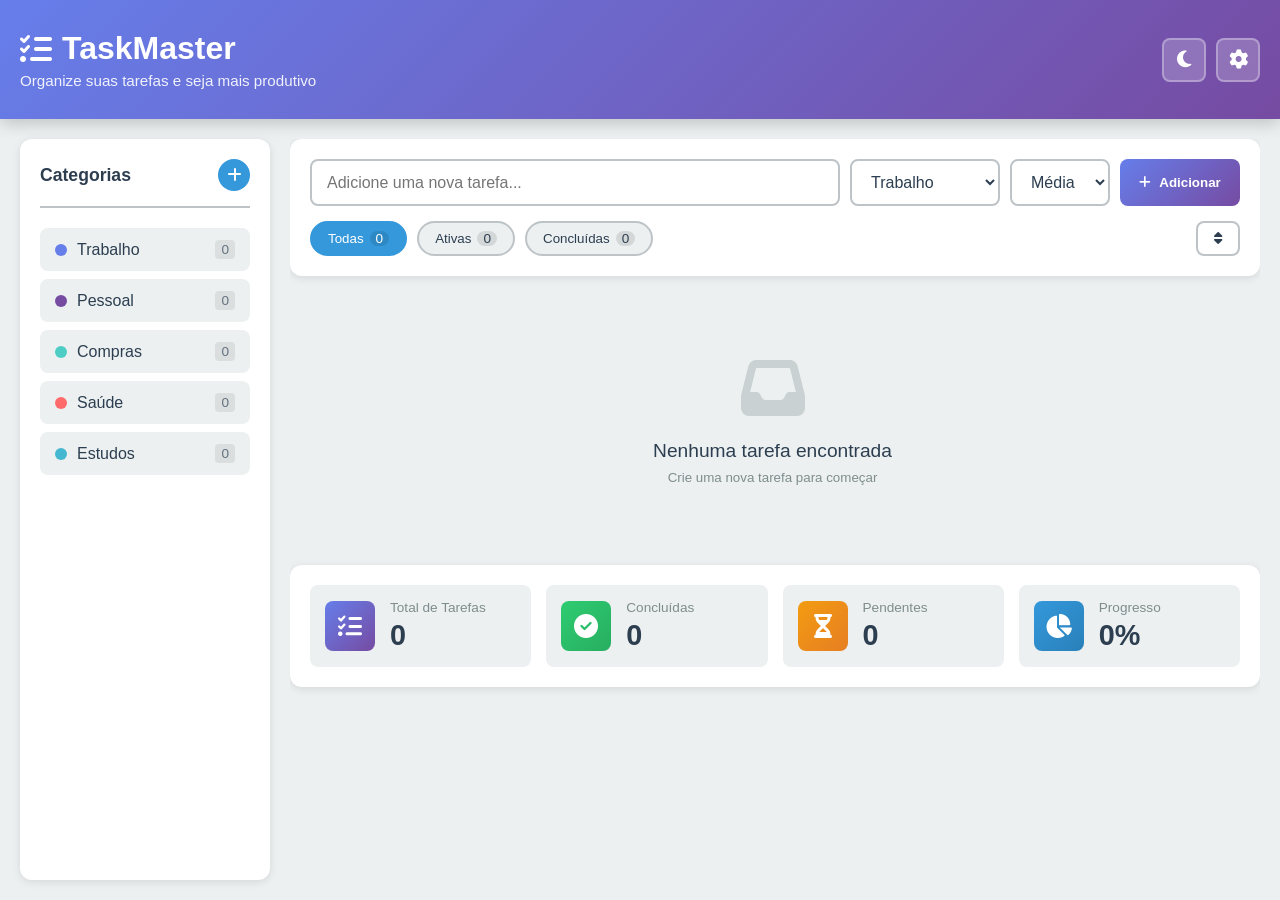
<file: todo.html>
<!DOCTYPE html>
<html lang="pt-BR">
<head>
    <meta charset="UTF-8">
    <meta name="viewport" content="width=device-width, initial-scale=1.0">
    <title>TaskMaster - Gerenciador de Tarefas</title>
    <link rel="stylesheet" href="https://cdnjs.cloudflare.com/ajax/libs/font-awesome/6.4.0/css/all.min.css">
    <link rel="stylesheet" href="assets/css/todo.css">
</head>
<body>
    <div class="container">
        <!-- Header -->
        <header class="header">
            <div class="header-content">
                <h1><i class="fas fa-tasks"></i> TaskMaster</h1>
                <p>Organize suas tarefas e seja mais produtivo</p>
            </div>
            <div class="header-buttons">
                <button id="darkModeBtn" class="theme-btn" title="Alternar modo escuro">
                    <i class="fas fa-moon"></i>
                </button>
                <button id="settingsBtn" class="settings-btn" title="Configurações">
                    <i class="fas fa-cog"></i>
                </button>
            </div>
        </header>

        <!-- Main Content -->
        <main class="main-content">
            <!-- Sidebar with Categories -->
            <aside class="sidebar">
                <div class="sidebar-header">
                    <h3>Categorias</h3>
                    <button id="addCategoryBtn" class="add-btn" title="Adicionar categoria">
                        <i class="fas fa-plus"></i>
                    </button>
                </div>
                <div id="categoriesList" class="categories-list">
                    <!-- Categories will be added here -->
                </div>
            </aside>

            <!-- Tasks Section -->
            <section class="tasks-section">
                <!-- Task Input -->
                <div class="task-input-container">
                    <div class="input-wrapper">
                        <input 
                            type="text" 
                            id="taskInput" 
                            class="task-input" 
                            placeholder="Adicione uma nova tarefa..."
                            autocomplete="off"
                        >
                        <select id="categorySelect" class="category-select">
                            <!-- Options will be populated by JS -->
                        </select>
                        <select id="prioritySelect" class="priority-select">
                            <option value="low">Baixa</option>
                            <option value="medium" selected>Média</option>
                            <option value="high">Alta</option>
                        </select>
                        <button id="addTaskBtn" class="add-task-btn">
                            <i class="fas fa-plus"></i> Adicionar
                        </button>
                    </div>
                    <div class="filter-container">
                        <button id="filterAllBtn" class="filter-btn active" data-filter="all">
                            Todas <span class="count">0</span>
                        </button>
                        <button id="filterActiveBtn" class="filter-btn" data-filter="active">
                            Ativas <span class="count">0</span>
                        </button>
                        <button id="filterCompleteBtn" class="filter-btn" data-filter="completed">
                            Concluídas <span class="count">0</span>
                        </button>
                        <button id="sortBtn" class="sort-btn" title="Ordenar tarefas">
                            <i class="fas fa-sort"></i>
                        </button>
                    </div>
                </div>

                <!-- Tasks List -->
                <div id="tasksList" class="tasks-list">
                    <div class="empty-state">
                        <i class="fas fa-inbox"></i>
                        <p>Nenhuma tarefa ainda</p>
                        <small>Adicione uma tarefa para começar!</small>
                    </div>
                </div>

                <!-- Statistics -->
                <div class="statistics">
                    <div class="stat-card">
                        <div class="stat-icon">
                            <i class="fas fa-list-check"></i>
                        </div>
                        <div class="stat-info">
                            <p class="stat-label">Total de Tarefas</p>
                            <p class="stat-value" id="totalTasks">0</p>
                        </div>
                    </div>
                    <div class="stat-card">
                        <div class="stat-icon completed">
                            <i class="fas fa-check-circle"></i>
                        </div>
                        <div class="stat-info">
                            <p class="stat-label">Concluídas</p>
                            <p class="stat-value" id="completedTasks">0</p>
                        </div>
                    </div>
                    <div class="stat-card">
                        <div class="stat-icon pending">
                            <i class="fas fa-hourglass-half"></i>
                        </div>
                        <div class="stat-info">
                            <p class="stat-label">Pendentes</p>
                            <p class="stat-value" id="pendingTasks">0</p>
                        </div>
                    </div>
                    <div class="stat-card">
                        <div class="stat-icon progress">
                            <i class="fas fa-chart-pie"></i>
                        </div>
                        <div class="stat-info">
                            <p class="stat-label">Progresso</p>
                            <p class="stat-value" id="progressPercent">0%</p>
                        </div>
                    </div>
                </div>
            </section>
        </main>

        <!-- Sort Modal -->
        <div id="sortModal" class="modal">
            <div class="modal-content">
                <div class="modal-header">
                    <h3>Ordenar Tarefas</h3>
                    <button class="close-btn" onclick="closeSortModal()">
                        <i class="fas fa-times"></i>
                    </button>
                </div>
                <div class="modal-body">
                    <button class="sort-option" onclick="sortTasks('date-desc')">
                        <i class="fas fa-arrow-down"></i> Mais Recentes
                    </button>
                    <button class="sort-option" onclick="sortTasks('date-asc')">
                        <i class="fas fa-arrow-up"></i> Mais Antigas
                    </button>
                    <button class="sort-option" onclick="sortTasks('priority-high')">
                        <i class="fas fa-sort-amount-down"></i> Prioridade Alta
                    </button>
                    <button class="sort-option" onclick="sortTasks('priority-low')">
                        <i class="fas fa-sort-amount-up"></i> Prioridade Baixa
                    </button>
                    <button class="sort-option" onclick="sortTasks('name-asc')">
                        <i class="fas fa-arrow-a-z"></i> Nome (A-Z)
                    </button>
                    <button class="sort-option" onclick="sortTasks('name-desc')">
                        <i class="fas fa-arrow-z-a"></i> Nome (Z-A)
                    </button>
                </div>
            </div>
        </div>

        <!-- Settings Modal -->
        <div id="settingsModal" class="modal">
            <div class="modal-content">
                <div class="modal-header">
                    <h3>Configurações</h3>
                    <button class="close-btn" onclick="closeSettingsModal()">
                        <i class="fas fa-times"></i>
                    </button>
                </div>
                <div class="modal-body">
                    <div class="settings-group">
                        <label>
                            <input type="checkbox" id="notificationsToggle" checked>
                            <span>Ativar notificações de tarefas</span>
                        </label>
                    </div>
                    <div class="settings-group">
                        <label>
                            <input type="checkbox" id="soundToggle" checked>
                            <span>Som ao adicionar tarefa</span>
                        </label>
                    </div>
                    <div class="settings-group">
                        <label>
                            <input type="checkbox" id="autoDeleteToggle">
                            <span>Auto-deletar tarefas concluídas após 7 dias</span>
                        </label>
                    </div>
                    <hr style="margin: 20px 0;">
                    <button class="danger-btn" onclick="clearAllTasks()">
                        <i class="fas fa-trash"></i> Limpar Todas as Tarefas
                    </button>
                    <button class="danger-btn" onclick="exportData()">
                        <i class="fas fa-download"></i> Exportar Dados
                    </button>
                    <button class="danger-btn" onclick="importData()">
                        <i class="fas fa-upload"></i> Importar Dados
                    </button>
                    <input type="file" id="importFile" style="display: none;" accept=".json">
                </div>
            </div>
        </div>

        <!-- Add Category Modal -->
        <div id="addCategoryModal" class="modal">
            <div class="modal-content">
                <div class="modal-header">
                    <h3>Adicionar Categoria</h3>
                    <button class="close-btn" onclick="closeAddCategoryModal()">
                        <i class="fas fa-times"></i>
                    </button>
                </div>
                <div class="modal-body">
                    <input 
                        type="text" 
                        id="categoryInput" 
                        class="modal-input" 
                        placeholder="Nome da categoria"
                        autocomplete="off"
                    >
                    <div class="color-picker">
                        <label>Cor da categoria:</label>
                        <div class="color-options">
                            <button class="color-btn" style="background-color: #FF6B6B;" onclick="selectColor('#FF6B6B')"></button>
                            <button class="color-btn" style="background-color: #4ECDC4;" onclick="selectColor('#4ECDC4')"></button>
                            <button class="color-btn" style="background-color: #45B7D1;" onclick="selectColor('#45B7D1')"></button>
                            <button class="color-btn" style="background-color: #FFA07A;" onclick="selectColor('#FFA07A')"></button>
                            <button class="color-btn" style="background-color: #98D8C8;" onclick="selectColor('#98D8C8')"></button>
                            <button class="color-btn" style="background-color: #F7DC6F;" onclick="selectColor('#F7DC6F')"></button>
                        </div>
                    </div>
                    <button class="confirm-btn" onclick="confirmAddCategory()">
                        <i class="fas fa-check"></i> Adicionar
                    </button>
                </div>
            </div>
        </div>

        <!-- Toast Notification -->
        <div id="toast" class="toast"></div>
    </div>

    <script src="assets/js/todo-app.js"></script>
</body>
</html>
</file>
<file: assets/css/todo.css>
/* ============================================
   TODO APP - VARIÁVEIS E ESTILOS GLOBAIS
   ============================================ */

:root {
    --primary-color: #3498db;
    --secondary-color: #2ecc71;
    --danger-color: #e74c3c;
    --warning-color: #f39c12;
    --dark-bg: #2c3e50;
    --light-bg: #ecf0f1;
    --text-dark: #2c3e50;
    --text-light: #7f8c8d;
    --border-color: #bdc3c7;
    --shadow: 0 2px 8px rgba(0, 0, 0, 0.1);
    --shadow-lg: 0 4px 16px rgba(0, 0, 0, 0.2);
    
    --priority-high: #e74c3c;
    --priority-medium: #f39c12;
    --priority-low: #3498db;
}

/* Dark Mode */
body.dark-mode {
    --dark-bg: #1a1a1a;
    --light-bg: #2d2d2d;
    --text-dark: #ecf0f1;
    --text-light: #bdc3c7;
    --border-color: #444444;
}

* {
    margin: 0;
    padding: 0;
    box-sizing: border-box;
}

html {
    scroll-behavior: smooth;
}

body {
    font-family: 'Segoe UI', Tahoma, Geneva, Verdana, sans-serif;
    background: var(--light-bg);
    color: var(--text-dark);
    transition: background-color 0.3s ease, color 0.3s ease;
    min-height: 100vh;
}

/* ============================================
   LAYOUT
   ============================================ */

.container {
    display: flex;
    flex-direction: column;
    height: 100vh;
    overflow: hidden;
}

.main-content {
    display: grid;
    grid-template-columns: 250px 1fr;
    gap: 20px;
    padding: 20px;
    flex: 1;
    overflow: hidden;
}

.sidebar {
    background: white;
    border-radius: 12px;
    padding: 20px;
    box-shadow: var(--shadow);
    overflow-y: auto;
    transition: all 0.3s ease;
}

body.dark-mode .sidebar {
    background: #2d2d2d;
    color: var(--text-dark);
}

.tasks-section {
    display: flex;
    flex-direction: column;
    gap: 20px;
    overflow-y: auto;
}

/* ============================================
   HEADER
   ============================================ */

.header {
    background: linear-gradient(135deg, #667eea 0%, #764ba2 100%);
    color: white;
    padding: 30px 20px;
    display: flex;
    justify-content: space-between;
    align-items: center;
    box-shadow: var(--shadow-lg);
}

.header-content h1 {
    font-size: 2rem;
    margin-bottom: 5px;
    display: flex;
    align-items: center;
    gap: 10px;
}

.header-content p {
    opacity: 0.9;
    font-size: 0.95rem;
}

.header-buttons {
    display: flex;
    gap: 10px;
}

.theme-btn,
.settings-btn {
    background: rgba(255, 255, 255, 0.2);
    color: white;
    border: 2px solid rgba(255, 255, 255, 0.3);
    width: 44px;
    height: 44px;
    border-radius: 8px;
    cursor: pointer;
    font-size: 1.2rem;
    transition: all 0.3s ease;
    display: flex;
    align-items: center;
    justify-content: center;
}

.theme-btn:hover,
.settings-btn:hover {
    background: rgba(255, 255, 255, 0.3);
    border-color: white;
    transform: scale(1.05);
}

/* ============================================
   SIDEBAR - CATEGORIAS
   ============================================ */

.sidebar-header {
    display: flex;
    justify-content: space-between;
    align-items: center;
    margin-bottom: 20px;
    padding-bottom: 15px;
    border-bottom: 2px solid var(--border-color);
}

.sidebar-header h3 {
    font-size: 1.1rem;
    color: var(--text-dark);
}

.add-btn {
    background: var(--primary-color);
    color: white;
    border: none;
    width: 32px;
    height: 32px;
    border-radius: 50%;
    cursor: pointer;
    font-size: 1rem;
    display: flex;
    align-items: center;
    justify-content: center;
    transition: all 0.3s ease;
}

.add-btn:hover {
    background: #2980b9;
    transform: rotate(90deg);
}

.categories-list {
    display: flex;
    flex-direction: column;
    gap: 8px;
}

.category-item {
    padding: 12px 15px;
    border-radius: 8px;
    cursor: pointer;
    transition: all 0.3s ease;
    display: flex;
    align-items: center;
    gap: 10px;
    position: relative;
    background: var(--light-bg);
    color: var(--text-dark);
}

.category-item:hover {
    transform: translateX(5px);
    background: var(--light-bg);
}

.category-item.active {
    background: var(--primary-color);
    color: white;
    font-weight: 600;
}

.category-color {
    width: 12px;
    height: 12px;
    border-radius: 50%;
    flex-shrink: 0;
}

.category-count {
    margin-left: auto;
    font-size: 0.85rem;
    opacity: 0.7;
    background: rgba(0, 0, 0, 0.1);
    padding: 2px 6px;
    border-radius: 4px;
}

.category-delete {
    display: none;
    background: var(--danger-color);
    color: white;
    border: none;
    width: 24px;
    height: 24px;
    border-radius: 4px;
    cursor: pointer;
    font-size: 0.8rem;
    margin-left: auto;
}

.category-item:hover .category-delete {
    display: flex;
    align-items: center;
    justify-content: center;
}

/* ============================================
   TASK INPUT CONTAINER
   ============================================ */

.task-input-container {
    background: white;
    border-radius: 12px;
    padding: 20px;
    box-shadow: var(--shadow);
    transition: all 0.3s ease;
}

body.dark-mode .task-input-container {
    background: #2d2d2d;
}

.input-wrapper {
    display: grid;
    grid-template-columns: 1fr 150px 100px 120px;
    gap: 10px;
    margin-bottom: 15px;
}

.task-input,
.category-select,
.priority-select {
    padding: 12px 15px;
    border: 2px solid var(--border-color);
    border-radius: 8px;
    font-size: 1rem;
    background: white;
    color: var(--text-dark);
    transition: all 0.3s ease;
}

body.dark-mode .task-input,
body.dark-mode .category-select,
body.dark-mode .priority-select {
    background: #3d3d3d;
    color: var(--text-dark);
    border-color: #555;
}

.task-input:focus,
.category-select:focus,
.priority-select:focus {
    outline: none;
    border-color: var(--primary-color);
    box-shadow: 0 0 0 3px rgba(52, 152, 219, 0.1);
}

.add-task-btn {
    background: linear-gradient(135deg, #667eea 0%, #764ba2 100%);
    color: white;
    border: none;
    border-radius: 8px;
    font-weight: 600;
    cursor: pointer;
    transition: all 0.3s ease;
    display: flex;
    align-items: center;
    justify-content: center;
    gap: 8px;
}

.add-task-btn:hover {
    transform: translateY(-2px);
    box-shadow: var(--shadow-lg);
}

.add-task-btn:active {
    transform: translateY(0);
}

.filter-container {
    display: flex;
    gap: 10px;
    flex-wrap: wrap;
}

.filter-btn {
    background: var(--light-bg);
    color: var(--text-dark);
    border: 2px solid var(--border-color);
    padding: 8px 16px;
    border-radius: 20px;
    cursor: pointer;
    font-weight: 500;
    transition: all 0.3s ease;
    display: flex;
    align-items: center;
    gap: 6px;
}

.filter-btn:hover {
    border-color: var(--primary-color);
    color: var(--primary-color);
}

.filter-btn.active {
    background: var(--primary-color);
    color: white;
    border-color: var(--primary-color);
}

.filter-btn .count {
    background: rgba(0, 0, 0, 0.1);
    padding: 0 6px;
    border-radius: 10px;
    font-size: 0.85rem;
}

.sort-btn {
    background: white;
    color: var(--text-dark);
    border: 2px solid var(--border-color);
    padding: 8px 16px;
    border-radius: 8px;
    cursor: pointer;
    font-weight: 500;
    transition: all 0.3s ease;
    margin-left: auto;
}

body.dark-mode .sort-btn {
    background: #3d3d3d;
}

.sort-btn:hover {
    background: var(--primary-color);
    color: white;
    border-color: var(--primary-color);
}

/* ============================================
   TASKS LIST
   ============================================ */

.tasks-list {
    display: flex;
    flex-direction: column;
    gap: 12px;
    overflow-y: auto;
    padding-right: 5px;
}

.tasks-list::-webkit-scrollbar {
    width: 6px;
}

.tasks-list::-webkit-scrollbar-track {
    background: var(--light-bg);
    border-radius: 3px;
}

.tasks-list::-webkit-scrollbar-thumb {
    background: var(--border-color);
    border-radius: 3px;
}

.tasks-list::-webkit-scrollbar-thumb:hover {
    background: #999;
}

.empty-state {
    display: flex;
    flex-direction: column;
    align-items: center;
    justify-content: center;
    padding: 60px 20px;
    text-align: center;
    color: var(--text-light);
}

.empty-state i {
    font-size: 4rem;
    opacity: 0.3;
    margin-bottom: 20px;
}

.empty-state p {
    font-size: 1.2rem;
    margin-bottom: 8px;
    color: var(--text-dark);
}

.empty-state small {
    color: var(--text-light);
}

/* Task Item */
.task-item {
    background: white;
    border-radius: 10px;
    padding: 16px;
    display: flex;
    align-items: center;
    gap: 12px;
    box-shadow: var(--shadow);
    transition: all 0.3s ease;
    animation: slideIn 0.3s ease;
    border-left: 4px solid var(--primary-color);
}

body.dark-mode .task-item {
    background: #2d2d2d;
}

@keyframes slideIn {
    from {
        opacity: 0;
        transform: translateX(-20px);
    }
    to {
        opacity: 1;
        transform: translateX(0);
    }
}

.task-item:hover {
    transform: translateY(-2px);
    box-shadow: var(--shadow-lg);
}

.task-item.completed {
    opacity: 0.7;
    background: var(--light-bg);
}

.task-item.completed .task-text {
    text-decoration: line-through;
    color: var(--text-light);
}

/* Priority Indicator */
.task-item.priority-high {
    border-left-color: var(--priority-high);
}

.task-item.priority-medium {
    border-left-color: var(--priority-medium);
}

.task-item.priority-low {
    border-left-color: var(--priority-low);
}

.priority-badge {
    width: 12px;
    height: 12px;
    border-radius: 50%;
    flex-shrink: 0;
}

.priority-high .priority-badge {
    background: var(--priority-high);
}

.priority-medium .priority-badge {
    background: var(--priority-medium);
}

.priority-low .priority-badge {
    background: var(--priority-low);
}

/* Checkbox */
.task-checkbox {
    width: 20px;
    height: 20px;
    cursor: pointer;
    accent-color: var(--secondary-color);
    flex-shrink: 0;
}

/* Task Content */
.task-content {
    flex: 1;
    min-width: 0;
}

.task-header {
    display: flex;
    justify-content: space-between;
    align-items: start;
    margin-bottom: 6px;
}

.task-text {
    font-weight: 500;
    color: var(--text-dark);
    word-break: break-word;
}

.task-category {
    display: inline-block;
    padding: 2px 8px;
    border-radius: 4px;
    font-size: 0.75rem;
    font-weight: 600;
    color: white;
}

.task-meta {
    display: flex;
    gap: 10px;
    align-items: center;
    font-size: 0.85rem;
    color: var(--text-light);
}

.task-date {
    display: flex;
    align-items: center;
    gap: 4px;
}

/* Task Actions */
.task-actions {
    display: flex;
    gap: 6px;
}

.task-btn {
    background: none;
    border: none;
    cursor: pointer;
    width: 32px;
    height: 32px;
    display: flex;
    align-items: center;
    justify-content: center;
    border-radius: 6px;
    transition: all 0.3s ease;
    font-size: 1rem;
}

.edit-btn {
    color: var(--primary-color);
    background: rgba(52, 152, 219, 0.1);
}

.edit-btn:hover {
    background: rgba(52, 152, 219, 0.2);
}

.delete-btn {
    color: var(--danger-color);
    background: rgba(231, 76, 60, 0.1);
}

.delete-btn:hover {
    background: rgba(231, 76, 60, 0.2);
}

/* ============================================
   STATISTICS
   ============================================ */

.statistics {
    display: grid;
    grid-template-columns: repeat(auto-fit, minmax(200px, 1fr));
    gap: 15px;
    background: white;
    padding: 20px;
    border-radius: 12px;
    box-shadow: var(--shadow);
}

body.dark-mode .statistics {
    background: #2d2d2d;
}

.stat-card {
    display: flex;
    align-items: center;
    gap: 15px;
    padding: 15px;
    border-radius: 8px;
    background: var(--light-bg);
}

body.dark-mode .stat-card {
    background: #3d3d3d;
}

.stat-icon {
    width: 50px;
    height: 50px;
    border-radius: 8px;
    background: linear-gradient(135deg, #667eea 0%, #764ba2 100%);
    color: white;
    display: flex;
    align-items: center;
    justify-content: center;
    font-size: 1.5rem;
}

.stat-icon.completed {
    background: linear-gradient(135deg, #2ecc71 0%, #27ae60 100%);
}

.stat-icon.pending {
    background: linear-gradient(135deg, #f39c12 0%, #e67e22 100%);
}

.stat-icon.progress {
    background: linear-gradient(135deg, #3498db 0%, #2980b9 100%);
}

.stat-info {
    flex: 1;
}

.stat-label {
    font-size: 0.85rem;
    color: var(--text-light);
    margin-bottom: 4px;
}

.stat-value {
    font-size: 1.8rem;
    font-weight: 700;
    color: var(--text-dark);
}

/* ============================================
   MODALS
   ============================================ */

.modal {
    display: none;
    position: fixed;
    top: 0;
    left: 0;
    width: 100%;
    height: 100%;
    background: rgba(0, 0, 0, 0.5);
    z-index: 1000;
    align-items: center;
    justify-content: center;
    animation: fadeIn 0.3s ease;
}

.modal.active {
    display: flex;
}

@keyframes fadeIn {
    from {
        opacity: 0;
    }
    to {
        opacity: 1;
    }
}

.modal-content {
    background: white;
    border-radius: 12px;
    max-width: 500px;
    width: 90%;
    max-height: 90vh;
    overflow-y: auto;
    box-shadow: var(--shadow-lg);
    animation: slideUp 0.3s ease;
}

body.dark-mode .modal-content {
    background: #2d2d2d;
    color: var(--text-dark);
}

@keyframes slideUp {
    from {
        transform: translateY(30px);
        opacity: 0;
    }
    to {
        transform: translateY(0);
        opacity: 1;
    }
}

.modal-header {
    display: flex;
    justify-content: space-between;
    align-items: center;
    padding: 20px;
    border-bottom: 1px solid var(--border-color);
}

.modal-header h3 {
    font-size: 1.3rem;
    color: var(--text-dark);
}

.close-btn {
    background: none;
    border: none;
    font-size: 1.5rem;
    cursor: pointer;
    color: var(--text-light);
    width: 32px;
    height: 32px;
    display: flex;
    align-items: center;
    justify-content: center;
    border-radius: 6px;
    transition: all 0.3s ease;
}

.close-btn:hover {
    background: var(--light-bg);
    color: var(--text-dark);
}

.modal-body {
    padding: 20px;
}

.modal-input {
    width: 100%;
    padding: 12px 15px;
    border: 2px solid var(--border-color);
    border-radius: 8px;
    font-size: 1rem;
    margin-bottom: 15px;
    background: white;
    color: var(--text-dark);
}

body.dark-mode .modal-input {
    background: #3d3d3d;
    border-color: #555;
}

.modal-input:focus {
    outline: none;
    border-color: var(--primary-color);
    box-shadow: 0 0 0 3px rgba(52, 152, 219, 0.1);
}

.color-picker {
    margin-bottom: 15px;
}

.color-picker label {
    display: block;
    font-weight: 600;
    margin-bottom: 10px;
    color: var(--text-dark);
}

.color-options {
    display: grid;
    grid-template-columns: repeat(6, 1fr);
    gap: 10px;
}

.color-btn {
    width: 100%;
    aspect-ratio: 1;
    border: 3px solid transparent;
    border-radius: 8px;
    cursor: pointer;
    transition: all 0.3s ease;
}

.color-btn:hover {
    transform: scale(1.05);
    border-color: white;
    box-shadow: 0 0 10px rgba(0, 0, 0, 0.3);
}

.sort-option,
.confirm-btn,
.danger-btn {
    width: 100%;
    padding: 12px 16px;
    margin-bottom: 10px;
    border: none;
    border-radius: 8px;
    font-size: 1rem;
    font-weight: 500;
    cursor: pointer;
    transition: all 0.3s ease;
    display: flex;
    align-items: center;
    justify-content: center;
    gap: 8px;
}

.sort-option {
    background: var(--light-bg);
    color: var(--text-dark);
}

body.dark-mode .sort-option {
    background: #3d3d3d;
}

.sort-option:hover {
    background: var(--primary-color);
    color: white;
}

.confirm-btn {
    background: var(--secondary-color);
    color: white;
}

.confirm-btn:hover {
    background: #27ae60;
    transform: translateY(-2px);
    box-shadow: var(--shadow-lg);
}

.danger-btn {
    background: var(--danger-color);
    color: white;
}

.danger-btn:hover {
    background: #c0392b;
}

.settings-group {
    margin-bottom: 15px;
}

.settings-group label {
    display: flex;
    align-items: center;
    gap: 10px;
    cursor: pointer;
    color: var(--text-dark);
}

.settings-group input[type="checkbox"] {
    width: 18px;
    height: 18px;
    cursor: pointer;
}

/* ============================================
   TOAST NOTIFICATIONS
   ============================================ */

.toast {
    position: fixed;
    bottom: 20px;
    right: 20px;
    background: var(--secondary-color);
    color: white;
    padding: 15px 20px;
    border-radius: 8px;
    box-shadow: var(--shadow-lg);
    opacity: 0;
    transform: translateY(100px);
    transition: all 0.3s ease;
    max-width: 300px;
    z-index: 2000;
}

.toast.show {
    opacity: 1;
    transform: translateY(0);
}

.toast.error {
    background: var(--danger-color);
}

.toast.warning {
    background: var(--warning-color);
}

/* ============================================
   RESPONSIVE DESIGN
   ============================================ */

@media (max-width: 768px) {
    .main-content {
        grid-template-columns: 1fr;
        gap: 15px;
        padding: 15px;
    }

    .sidebar {
        display: none;
    }

    .sidebar.mobile-open {
        display: block;
        position: absolute;
        top: 70px;
        left: 0;
        right: 0;
        z-index: 900;
        max-height: 50vh;
        overflow-y: auto;
    }

    .input-wrapper {
        grid-template-columns: 1fr;
    }

    .header {
        padding: 15px;
    }

    .header-content h1 {
        font-size: 1.5rem;
    }

    .statistics {
        grid-template-columns: repeat(2, 1fr);
        gap: 10px;
        padding: 15px;
    }

    .stat-value {
        font-size: 1.4rem;
    }
}

@media (max-width: 480px) {
    .container {
        height: auto;
    }

    .main-content {
        grid-template-columns: 1fr;
        gap: 10px;
        padding: 10px;
    }

    .header {
        padding: 12px 15px;
    }

    .header-content h1 {
        font-size: 1.2rem;
    }

    .header-content p {
        display: none;
    }

    .task-item {
        padding: 12px;
        flex-wrap: wrap;
    }

    .task-actions {
        width: 100%;
        margin-top: 8px;
        gap: 4px;
    }

    .task-btn {
        width: 40px;
        height: 40px;
        font-size: 0.9rem;
    }

    .filter-container {
        gap: 6px;
    }

    .filter-btn {
        padding: 6px 12px;
        font-size: 0.85rem;
    }

    .statistics {
        grid-template-columns: 1fr;
        gap: 8px;
        padding: 10px;
    }

    .stat-icon {
        width: 40px;
        height: 40px;
        font-size: 1.2rem;
    }

    .stat-value {
        font-size: 1.2rem;
    }

    .modal-content {
        width: 95%;
    }
}
</file>
